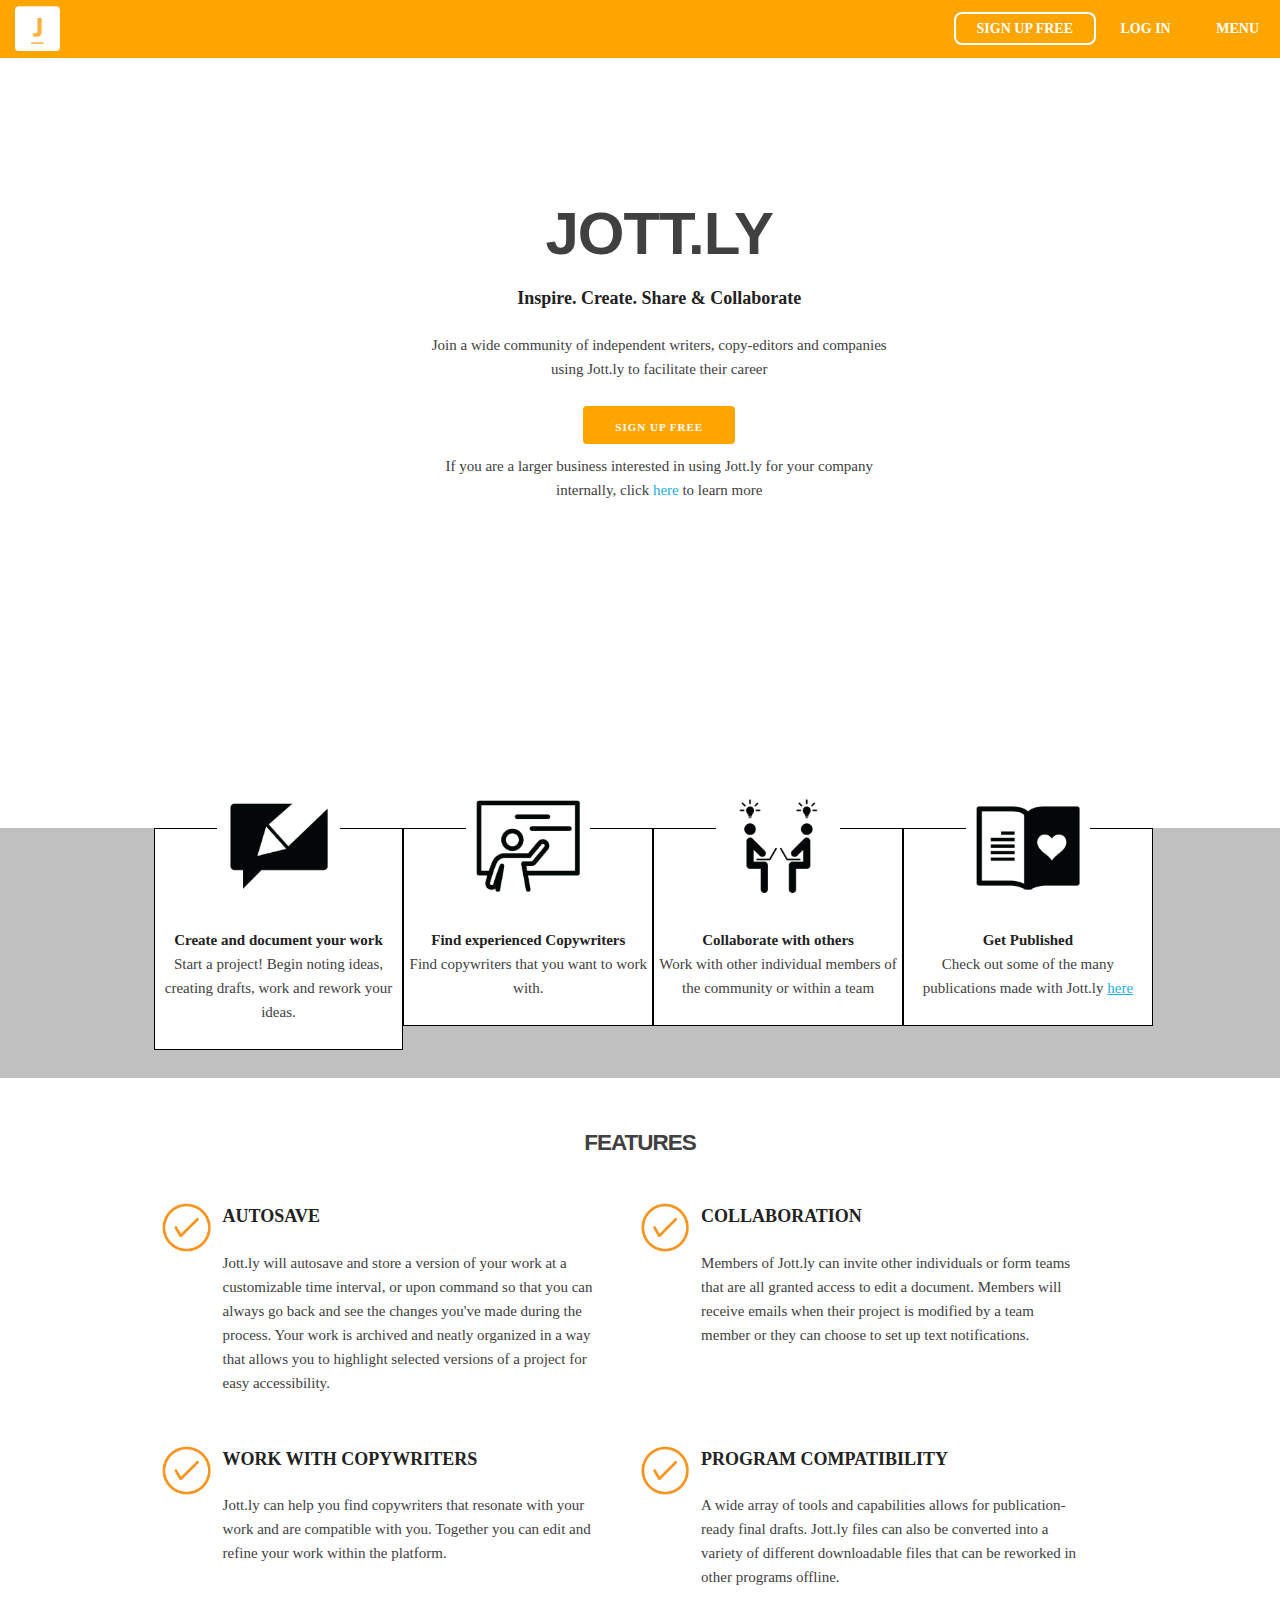
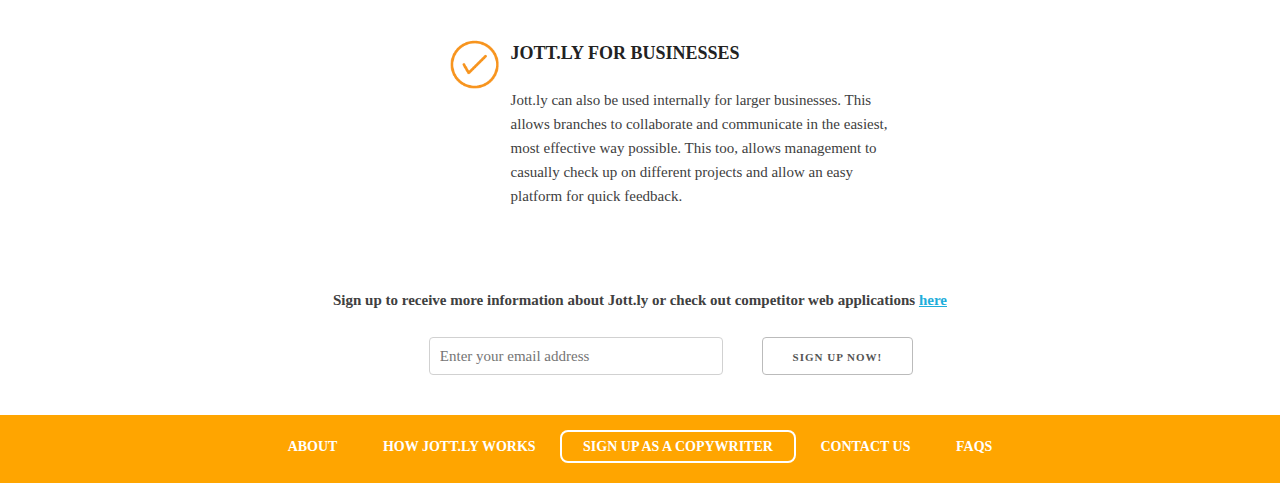
<file: index.html>
<!DOCTYPE html>
<html lang="en">
<head>

  <!-- Basic Page Needs
  –––––––––––––––––––––––––––––––––––––––––––––––––– -->
  <meta charset="utf-8">
  <title>Your page title here :)</title>
  <meta name="description" content="">
  <meta name="author" content="">

  <!-- Mobile Specific Metas
  –––––––––––––––––––––––––––––––––––––––––––––––––– -->
  <meta name="viewport" content="width=device-width, initial-scale=1">

  <!-- FONT
  –––––––––––––––––––––––––––––––––––––––––––––––––– -->
  <link href="//fonts.googleapis.com/css?family=Raleway:400,300,600" rel="stylesheet" type="text/css">

  <!-- CSS
  –––––––––––––––––––––––––––––––––––––––––––––––––– -->
  <link rel="stylesheet" href="css/normalize.css">
  <link rel="stylesheet" href="css/skeleton.css">
  <link rel= "stylesheet" href= "css/styles.css">

  <!-- Favicon
  –––––––––––––––––––––––––––––––––––––––––––––––––– -->
  <link rel="icon" type="image/png" href="images/favicon.png">

</head>
<body>

  <!-- Primary Page Layout
  –––––––––––––––––––––––––––––––––––––––––––––––––– -->
  <div id= "topspace"></div>

  <div class= "nav_bar">
    <img id= "logo" src= "img/Jott.ly-Logo-White.png"/>

    <ul>
      <!-- <li class= "logo"><img src= "img/Jott.ly-Logo-White.png"/></li> -->
     
      <li><a class= "btn sign" href= "#" target= "_blank">Sign up Free</a></li> 
     

      <li><a class= "btn" href= "#">Log In</a></li>
      <li><a class= "btn" href= "#">Menu</a></li>
    </ul>
  </div>

  


  <div class="header">
    <div class="header_text">

      <div class= "container">
        <div class="overlay">
        
        <div class="row">

          <div class= "six offset-by-three columns">
            <h1>JOTT.LY</h1>
            <h6>Inspire. Create. Share & Collaborate</h6> 
            
            <p>Join a wide community of independent writers, copy-editors and companies using Jott.ly to facilitate their career</p>
            
          <button class="btn button-primary" href="#">Sign Up Free</button>

      

            <div id="for_business_option">
              <p> If you are a larger business interested in using Jott.ly for your company internally, click <a href="http://wwww.google.com" target="_blank">here</a> to learn more</p>
            </div>
          </div>
        </div>
      </div>

    </div>
  </div>
  </div>


<!-- <div class= "icon_bar"> -->

<!--   <div class="icon"> -->

  <!-- <div class= "icon_bar_background">

    <div class= "container">
      <div class= "row">

          <div class = "three columns icon_column"> 
            <div class="icon_picture1"></div>
            <strong>Create and document your work</strong>
            <p>Start a project! Begin noting ideas, creating drafts, work and rework your ideas.</p>
           </div> 

          <div class = "three columns">
            <img class="icon-picture" src= "../img/noun_26694_cc.png">
            <strong>Find experienced Copywriters</strong> 
            <p>Find copywriters that you want to work with.</p></div>

          <div class = "three columns">
             <img class="icon-picture" src= "../img/noun_76078_cc.png">
            <strong>Collaborate with others</strong><p>Work with other individual members of the community or within a team</p>
          </div>

          <div class = "three columns">
            <img class="icon-picture" src= "../img/noun_17900_cc.png">
            <strong>Get Published</strong><p>Check out some of the many publications made with Jott.ly <a href="http://google.com" target="_blank">here</a></p>
          </div>
    </div>
  </div> 

  </div> -->
  
<!-- </div> -->

<div class= "icon_bar">

  <div class="icon">

   <!--  <div class= "container"> -->

          <div class = "three columns"> 
            <img class="icon-picture" src= "img/noun_14842_cc2.png">
            <strong>Create and document your work</strong>
            <p>Start a project! Begin noting ideas, creating drafts, work and rework your ideas.</p>
           </div> 

          <div class = "three columns">
            <img class="icon-picture" src= "img/noun_26694_cc2.png">
            <strong>Find experienced Copywriters</strong> 
            <p>Find copywriters that you want to work with.</p></div>

          <div class = "three columns">
             <img class="icon-picture" src= "img/noun_76078_cc2.png">
            <strong>Collaborate with others</strong><p>Work with other individual members of the community or within a team</p>
          </div>

          <div class = "three columns">
            <img class="icon-picture" src= "img/noun_17900_cc2.png">
            <strong>Get Published</strong><p>Check out some of the many publications made with Jott.ly <a href="http://google.com" target="_blank">here</a></p>
          </div>
 <!--    </div> -->
  </div> 

  <div class= "icon_bar_background"></div>
  
</div>








<!-- I figured out the issue here. I was failing to display the img as a block element. this is very important as elements that are not block elements have no real concept of a left or right margin. Look at the CSS for a better idea of what happened here.  -->


  <!-- <div class="working">
    <div class="quarters green">
      <img class="icon-skull" src="http://icons.iconarchive.com/icons/arrioch/halloween/512/skull-icon.png">
    </div>
    <div class="quarters green"></div>
    <div class="quarters green"></div>
    <div class="quarters green"></div>
  </div> -->






<div class="Features">


  <h3>FEATURES</h3>

  
    <div class= "container">

      <div class= "row">

        <img class="check_mark" src= "img/checkmark_orange.png">

        <div class= "five columns">
          <h6>AUTOSAVE</h6>
          <p>Jott.ly will autosave and store a version of your work at a customizable time interval, or upon command so that you can always go back and see the changes you've made during the process. Your work is archived and neatly organized in a way that allows you to highlight selected versions of a project for easy accessibility.</p>
        </div>

        <img class="check_mark" src= "img/checkmark_orange.png">

        <div class= "five columns">
       <h6>COLLABORATION</h6><p>Members of Jott.ly can invite other individuals or form teams that are all granted access to edit a document. Members will receive emails when their project is modified by a team member or they can choose to set up text notifications. </p>
    </div>
  </div>
</div>


    <div class= "container">
      <div class= "row">

         <img class="check_mark" src= "img/checkmark_orange.png">

        <div class= "five columns">
          <h6>WORK WITH COPYWRITERS</h6><p>Jott.ly can help you find copywriters that resonate with your work and are compatible with you. Together you can edit and refine your work within the platform.</p>
        </div>
        
          
           <img class="check_mark" src= "img/checkmark_orange.png">

          <div class= "five columns">
            <h6>PROGRAM COMPATIBILITY</h6><p>A wide array of tools and capabilities allows for publication-ready final drafts. Jott.ly files can also be converted into a variety of different downloadable files that can be reworked in other programs offline. </p>
      
        </div>
      </div>
    </div>
      
  <div class ="container">
    <div class= "row">

       <img class="check_mark_last" src= "img/checkmark_orange.png"> 

      <div class= "five columns last">
        <!-- <div class= "offset-by-one-half column"> -->
    
          <h6>JOTT.LY FOR BUSINESSES</h6><p>Jott.ly can also be used internally for larger businesses. This allows branches to collaborate and communicate in the easiest, most effective way possible. This too, allows management to casually check up on different projects and allow an easy platform for quick feedback.</p>

        </div>
      </div>
    <!-- </div> -->
  </div>



<div class= "submit_email">

  <p>Sign up to receive more information about Jott.ly or check out competitor web applications <a href="#" target="_blank">here</a> </p> 
  <div class= "container">
     <div class="row">
         <div class = "four offset-by-three columns">
            <input type= "text" class= "u-full-width" placeholder= "Enter your email address"/>
         </div>

          <div class = "two columns">
            <button type= "submit" onclick=
            "clickSign()">Sign Up Now!</button>
          </div>
        </div>
     </div>
 </div>


<!--       <div id= "comparison">
        <p>Check out a comparison of Jott.ly to competitor web applications, or just learn more about it <a href="#" target="_blank">here</a></p>
      </div>

  </div> -->


  <div class="bottom nav_bar">
    <ul>
     
      <li><a class= "btn" href= "#">About</a></li> 
     

      <li><a class= "btn" href= "#">How Jott.ly Works</a></li>
      <li><a class= "btn sign bottom" id= "popup" href= "#">Sign up as a Copywriter</a></li>
       








      <!-- I've tried a couple different ways to get this to run, but the only way that I get any response at all is if I use the "getElementByID" - which is still not working correctly. I've tried a number of different ways but I'm a bit confused as to why the very simple way below doesn't work?



       <script type= "text/javascript">
          function clickSign(){
          alert("Thank You");
          }
         </script>

      
 -->
      <li><a class= "btn" href= "#">Contact Us</a></li> 
      <li><a class= "btn" href= "#">FAQs</a></li>
    </ul>  
  </div>

  <script type= "text/javascript">
    function clickSign(){
      alert("Thank You");
    }
  </script>

<!-- End Document
  –––––––––––––––––––––––––––––––––––––––––––––––––– -->
</body>
</html>
</file>
<file: css/skeleton.css>
/*
* Skeleton V2.0.4
* Copyright 2014, Dave Gamache
* www.getskeleton.com
* Free to use under the MIT license.
* http://www.opensource.org/licenses/mit-license.php
* 12/29/2014
*/


/* Table of contents
––––––––––––––––––––––––––––––––––––––––––––––––––
- Grid
- Base Styles
- Typography
- Links
- Buttons
- Forms
- Lists
- Code
- Tables
- Spacing
- Utilities
- Clearing
- Media Queries
*/


/* Grid
–––––––––––––––––––––––––––––––––––––––––––––––––– */
.container {
  position: relative;
  width: 100%;
  max-width: 960px;
  margin: 0 auto;
  padding: 0 20px;
  box-sizing: border-box; }
.column,
.columns {
  width: 100%;
  float: left;
  box-sizing: border-b//
  ox; }

/* For devices larger than 400px */
@media (min-width: 400px) {
  .container {
    width: 85%;
    padding: 0; }
}

/* For devices larger than 550px */
@media (min-width: 550px) {
  .container {
    width: 80%; }
  .column,
  .columns {
    margin-left: 4%; }
  .column:first-child,
  .columns:first-child {
    margin-left: 0; }

  .one.column,
  .one.columns                    { width: 4.66666666667%; }
  .two.columns                    { width: 13.3333333333%; }
  .three.columns                  { width: 22%;            }
  .four.columns                   { width: 30.6666666667%; }
  .five.columns                   { width: 39.3333333333%; }
  .six.columns                    { width: 48%;            }
  .seven.columns                  { width: 56.6666666667%; }
  .eight.columns                  { width: 65.3333333333%; }
  .nine.columns                   { width: 74.0%;          }
  .ten.columns                    { width: 82.6666666667%; }
  .eleven.columns                 { width: 91.3333333333%; }
  .twelve.columns                 { width: 100%; margin-left: 0; }

  .one-third.column               { width: 30.6666666667%; }
  .two-thirds.column              { width: 65.3333333333%; }

  .one-half.column                { width: 48%; }

  /* Offsets */
  .offset-by-one.column,
  .offset-by-one.columns          { margin-left: 8.66666666667%; }
  .offset-by-two.column,
  .offset-by-two.columns          { margin-left: 17.3333333333%; }
  .offset-by-three.column,
  .offset-by-three.columns        { margin-left: 26%;            }
  .offset-by-four.column,
  .offset-by-four.columns         { margin-left: 34.6666666667%; }
  .offset-by-five.column,
  .offset-by-five.columns         { margin-left: 43.3333333333%; }
  .offset-by-six.column,
  .offset-by-six.columns          { margin-left: 52%;            }
  .offset-by-seven.column,
  .offset-by-seven.columns        { margin-left: 60.6666666667%; }
  .offset-by-eight.column,
  .offset-by-eight.columns        { margin-left: 69.3333333333%; }
  .offset-by-nine.column,
  .offset-by-nine.columns         { margin-left: 78.0%;          }
  .offset-by-ten.column,
  .offset-by-ten.columns          { margin-left: 86.6666666667%; }
  .offset-by-eleven.column,
  .offset-by-eleven.columns       { margin-left: 95.3333333333%; }

  .offset-by-one-third.column,
  .offset-by-one-third.columns    { margin-left: 34.6666666667%; }
  .offset-by-two-thirds.column,
  .offset-by-two-thirds.columns   { margin-left: 69.3333333333%; }

  .offset-by-one-half.column,
  .offset-by-one-half.columns     { margin-left: 52%; }

}


/* Base Styles
–––––––––––––––––––––––––––––––––––––––––––––––––– */
/* NOTE
html is set to 62.5% so that all the REM measurements throughout Skeleton
are based on 10px sizing. So basically 1.5rem = 15px :) */
html {
  font-size: 62.5%; }
body {
  font-size: 1.5em; /* currently ems cause chrome bug misinterpreting rems on body element */
  line-height: 1.6;
  font-weight: 400;
  font-family: "Raleway", "HelveticaNeue", "Helvetica Neue", Helvetica, Arial, sans-serif;
  color: #222; }


/* Typography
–––––––––––––––––––––––––––––––––––––––––––––––––– */
h1, h2, h3, h4, h5, h6 {
  margin-top: 0;
  margin-bottom: 2rem;
  font-weight: 300; }
h1 { font-size: 4.0rem; line-height: 1.2;  letter-spacing: -.1rem;}
h2 { font-size: 3.6rem; line-height: 1.25; letter-spacing: -.1rem; }
h3 { font-size: 3.0rem; line-height: 1.3;  letter-spacing: -.1rem; }
h4 { font-size: 2.4rem; line-height: 1.35; letter-spacing: -.08rem; }
h5 { font-size: 1.8rem; line-height: 1.5;  letter-spacing: -.05rem; }
h6 { font-size: 1.5rem; line-height: 1.6;  letter-spacing: 0; }

/* Larger than phablet */
@media (min-width: 550px) {
  h1 { font-size: 5.0rem; }
  h2 { font-size: 4.2rem; }
  h3 { font-size: 3.6rem; }
  h4 { font-size: 3.0rem; }
  h5 { font-size: 2.4rem; }
  h6 { font-size: 1.5rem; }
}

p {
  margin-top: 0; }


/* Links
–––––––––––––––––––––––––––––––––––––––––––––––––– */
a {
  color: #1EAEDB; }
a:hover {
  color: #0FA0CE; }


/* Buttons
–––––––––––––––––––––––––––––––––––––––––––––––––– */
.button,
button,
input[type="submit"],
input[type="reset"],
input[type="button"] {
  display: inline-block;
  height: 38px;
  padding: 0 30px;
  color: #555;
  text-align: center;
  font-size: 11px;
  font-weight: 600;
  line-height: 38px;
  letter-spacing: .1rem;
  text-transform: uppercase;
  text-decoration: none;
  white-space: nowrap;
  background-color: transparent;
  border-radius: 4px;
  border: 1px solid #bbb;
  cursor: pointer;
  box-sizing: border-box; }
.button:hover,
button:hover,
input[type="submit"]:hover,
input[type="reset"]:hover,
input[type="button"]:hover,
.button:focus,
button:focus,
input[type="submit"]:focus,
input[type="reset"]:focus,
input[type="button"]:focus {
  color: #333;
  border-color: #888;
  outline: 0; }
.button.button-primary,
button.button-primary,
input[type="submit"].button-primary,
input[type="reset"].button-primary,
input[type="button"].button-primary {
  color: #FFF;
  background-color: #33C3F0;
  border-color: #33C3F0; }
.button.button-primary:hover,
button.button-primary:hover,
input[type="submit"].button-primary:hover,
input[type="reset"].button-primary:hover,
input[type="button"].button-primary:hover,
.button.button-primary:focus,
button.button-primary:focus,
input[type="submit"].button-primary:focus,
input[type="reset"].button-primary:focus,
input[type="button"].button-primary:focus {
  color: #FFF;
  background-color: #1EAEDB;
  border-color: #1EAEDB; }


/* Forms
–––––––––––––––––––––––––––––––––––––––––––––––––– */
input[type="email"],
input[type="number"],
input[type="search"],
input[type="text"],
input[type="tel"],
input[type="url"],
input[type="password"],
textarea,
select {
  height: 38px;
  padding: 6px 10px; /* The 6px vertically centers text on FF, ignored by Webkit */
  background-color: #fff;
  border: 1px solid #D1D1D1;
  border-radius: 4px;
  box-shadow: none;
  box-sizing: border-box; }
/* Removes awkward default styles on some inputs for iOS */
input[type="email"],
input[type="number"],
input[type="search"],
input[type="text"],
input[type="tel"],
input[type="url"],
input[type="password"],
textarea {
  -webkit-appearance: none;
     -moz-appearance: none;
          appearance: none; }
textarea {
  min-height: 65px;
  padding-top: 6px;
  padding-bottom: 6px; }
input[type="email"]:focus,
input[type="number"]:focus,
input[type="search"]:focus,
input[type="text"]:focus,
input[type="tel"]:focus,
input[type="url"]:focus,
input[type="password"]:focus,
textarea:focus,
select:focus {
  border: 1px solid #33C3F0;
  outline: 0; }
label,
legend {
  display: block;
  margin-bottom: .5rem;
  font-weight: 600; }
fieldset {
  padding: 0;
  border-width: 0; }
input[type="checkbox"],
input[type="radio"] {
  display: inline; }
label > .label-body {
  display: inline-block;
  margin-left: .5rem;
  font-weight: normal; }


/* Lists
–––––––––––––––––––––––––––––––––––––––––––––––––– */
ul {
  list-style: circle inside; }
ol {
  list-style: decimal inside; }
ol, ul {
  padding-left: 0;
  margin-top: 0; }
ul ul,
ul ol,
ol ol,
ol ul {
  margin: 1.5rem 0 1.5rem 3rem;
  font-size: 90%; }
li {
  margin-bottom: 1rem; }


/* Code
–––––––––––––––––––––––––––––––––––––––––––––––––– */
code {
  padding: .2rem .5rem;
  margin: 0 .2rem;
  font-size: 90%;
  white-space: nowrap;
  background: #F1F1F1;
  border: 1px solid #E1E1E1;
  border-radius: 4px; }
pre > code {
  display: block;
  padding: 1rem 1.5rem;
  white-space: pre; }


/* Tables
–––––––––––––––––––––––––––––––––––––––––––––––––– */
th,
td {
  padding: 12px 15px;
  text-align: left;
  border-bottom: 1px solid #E1E1E1; }
th:first-child,
td:first-child {
  padding-left: 0; }
th:last-child,
td:last-child {
  padding-right: 0; }


/* Spacing
–––––––––––––––––––––––––––––––––––––––––––––––––– */
button,
.button {
  margin-bottom: 1rem; }
input,
textarea,
select,
fieldset {
  margin-bottom: 1.5rem; }
pre,
blockquote,
dl,
figure,
table,
p,
ul,
ol,
form {
  margin-bottom: 2.5rem; }


/* Utilities
–––––––––––––––––––––––––––––––––––––––––––––––––– */
.u-full-width {
  width: 100%;
  box-sizing: border-box; }
.u-max-full-width {
  max-width: 100%;
  box-sizing: border-box; }
.u-pull-right {
  float: right; }
.u-pull-left {
  float: left; }


/* Misc
–––––––––––––––––––––––––––––––––––––––––––––––––– */
hr {
  margin-top: 3rem;
  margin-bottom: 3.5rem;
  border-width: 0;
  border-top: 1px solid #E1E1E1; }


/* Clearing
–––––––––––––––––––––––––––––––––––––––––––––––––– */

/* Self Clearing Goodness */
.container:after,
.row:after,
.u-cf {
  content: "";
  display: table;
  clear: both; }


/* Media Queries
–––––––––––––––––––––––––––––––––––––––––––––––––– */
/*
Note: The best way to structure the use of media queries is to create the queries
near the relevant code. For example, if you wanted to change the styles for buttons
on small devices, paste the mobile query code up in the buttons section and style it
there.
*/


/* Larger than mobile */
@media (min-width: 400px) {}

/* Larger than phablet (also point when grid becomes active) */
@media (min-width: 550px) {}

/* Larger than tablet */
@media (min-width: 750px) {}

/* Larger than desktop */
@media (min-width: 1000px) {}

/* Larger than Desktop HD */
@media (min-width: 1200px) {}
</file>
<file: css/styles.css>
* {
	font-family: Open Sans;
}

/*.working {
	background: green;
	width: 100%;
	display: block;
	float: left;
}

.green {
	background-color: yellow;
	margin-top: 40px;
	margin-bottom: 40px;

}

.quarters {
	width: 21%;
	float: left;
	margin: 2%;
}*/


body {
	margin:0;
	padding:0;
}

/* Typography */

h1, h2, h3 {
	font-size: 1.5em;
	font-family: Helvetica, serif;
	font-weight: bold;
	text-align: left;
	color: #404040;
}

h1 {
	font-size: 4em;
	text-align: center;
	margin-bottom: 3%;

/*figure out how use fonts*/

}

p{
	color: #404040;

}



h6{
	font-size: 1.2em;
	font-weight: 600;
}


h5{
	font-size: 1.3em;
}

#topspace{
	width:100%;
	height:.7em;
/*	background-color: rgba(255, 153, 0, 1);*/
/*	border-top: 2px solid teal;*/
	background-color: orange;
}


.nav_bar ul{
	list-style: none;
	/*background-color: rgba(255,153,0, .7);*/
	background-color: orange;
	text-align: right;
	padding:0;
	padding-top: .5em;
	margin: 0;
	height: 40px;
	font-size: 14px;
	font-weight: 550;
/*
	border-bottom: 2px solid teal;*/
}

.nav_bar{
	background-color: orange;
}


.nav_bar li{
	display: inline;
}

.nav_bar a{
	text-decoration: none;
	color: #fff;
	text-transform: uppercase;
	text-decoration: none;
	padding: 0.5em 1.5em 0.5em 1.5em;


}

#logo{
	position: relative;
	float: left;
	height: 45px;
	margin-left: 1em;
	margin-top: -.3em;

}



.btn.sign{
	border:2px solid #fff;
	border-radius: 8px;
}

.btn:hover{
	background-color: #fff;
	color: orange;
	/*border: 2px solid orange;*/
}


/* .....
.......
........
Header secton! 
........
.....
....
*/

/*.overlay {
	background-color: rgba(255,255,255,.8);
}*/

.header_text {
	padding: 50px 0;
}

.header {
	text-align:center;
<<<<<<< HEAD
	background-image: url(http://img.fciencias.com/uploads/2014/01/04-Book-Wallpaper-%C3%A9-ao-Domingo.jpg);
=======
	background-image: url("../img/Book_Wallpaper.jpg");
>>>>>>> gh-pages
	background-size: 100%;
	background-repeat: no-repeat;
	background-position: 0, -50px;
}




}

/*.offset-by-three.columns{ 
	margin-left: 28%;            
}*/



#for_business_option p{
	font-size: 13px;
	margin-top: 5%;
}

.header a{
	text-decoration:none;

}


.btn.button-primary,
.btn.button-primary:focus {
	background-color: orange;
	border:2px solid orange;
	color: #fff;


}

.btn.button-primary:hover{
	background-color: #fff;
	color: orange;
	border: 2px solid orange;

}



/*
a{
	color: #ffffff;
}
*/
/*
#main_sign_up_button{
	width: 150px;
	height: 50px;
	background-color: #ed2124;
	border-radius: 7px;
	margin: auto;
}

#main_sign_up_button p{
	text-align: center;
	color: #ffffff;
}
*/


/* .....
............
..........
icon bar section!
.............
.........
.....
*/




.icon{
	position: absolute;
	z-index: 2;
	margin-left: 12%;
	/*margin-right: auto;*/

}


.three.columns {
	text-align: center;
	/*height: 200px;
	width: 200px;*/
	border: 1px solid black;
	padding-top: 85px;
	
	background-color: #ffffff;
	/*float:left;*/
	/*display: inline-block;*/
	margin: 0px;

}


.icon_bar_background{
	height: 250px;
	width: 100%;
	/*background-color: rgba(0,139,139,.2);*/
	background-color: #c0c0c0;
/*	background-color: orange;*/
	position: relative;
	z-index: 1;
/*	padding-top: 100px;*/

}

@media only screen and (max-width: 550px){
	.icon_bar_background{
		background-color: orange;
	}
}


.icon-picture {
	width: 50%;
	margin-top: -130px;
	margin-left: auto;
    margin-right: auto;
	display: block;
	background-color: #ffffff;
	border-radius: 10px;

}

/*.icon_picture1 {
 	width: 80%;
 	margin-left:auto;
 	margin-right:auto;
 	margin-top: -70px;
 	height: 150px;
 	background-image: url(../../img/noun_14842_cc.png);
 	background-size: cover;
 	background-color: white;
 	border-radius: 20%;
 	margin-bottom: 20px;
 }
*/





/* ......
............
...........
.......
Features section!
...........
.............
.........
*/


.Features h3{
	text-align:center;
	padding: 50px;
	padding-bottom: 25px;
	/*position: absolute;*/
}

#comparison{
	text-align: center;
}


.Features .container{
	padding-bottom: 25px;
	margin: auto;
	width: 100%;
}

.check_mark{
	display: inline-block;
	float: left;
	height: 50px;


}

.five.columns{
	margin-left: 10px;
	margin-right: 4%;
}

.five.columns.last{
	width: 40%;
	margin-right:auto;
}

.check_mark_last{
	margin-left: 30%;
	display: inline-block;
	float: left;
	height: 50px;
}



.submit_email p{
	text-align: center;
	font-weight: bold;
/*	color: orange;*/
	margin-top: 2em;

}

@media only screen and (max-width: 900px) {
	
	.check_mark {
		margin:auto;
		margin-right: .5em;
		margin-left: 1em;
		height: 70px;
	}

	.five.columns{
		width:80%;
		margin-right: auto;
	}

	.Features .container{
		padding-bottom:0;
	}


	.five.columns.last{
		width: 80%;
		
	}

	.check_mark_last{
		margin: auto;
		margin-right: .5em;
		margin-left: 1em;
		height: 70px;

	}
}

@media only screen and (max-width: 550px) {
	.check_mark{
		height:40px;
		margin-left: 1em;
		margin-right:.5em;
	}

	.check_mark_last{
		height:40px;
		margin-left: 1em;
		margin-right: .5em;
	}
}



/*.......
..............
.........
bottom nav bar!
...........
........
...*/


.bottom.nav_bar ul{
	text-align: center;
	padding-top: 1.5em;
	padding-bottom:.5em;
}







/*.......
..............
.........
media queries
...........
........
...*/


@media only screen and (max-width:720px){
	.bottom.nav_bar li{
		display: inline-block;
	}

	.bottom.nav_bar ul{
		height:100%;
		text-align: left;
		font-size: .7em;
	}

}








/*tablet*/
@media only screen and (max-width: 650px) {
	.header {
		text-align:center;
		background-image: url(http://img.fciencias.com/uploads/2014/01/04-Book-Wallpaper-%C3%A9-ao-Domingo.jpg);
		background-size: 140%;
		background-repeat: no-repeat;
		background-position: -125px 150px;
		height: 550px; 
	}


}


@media only screen and (min-width: 651px) and (max-width: 730px){
	.header{
		background-position: -50px 130px;
		background-size: 115%;
	}
}

@media only screen and (min-width: 731px) and (max-width: 850px){

	.header{
		background-position: -50px 60px;
		background-size: 110%;
		height: 590px;

	}
}


@media only screen and (min-width: 851px) and (max-width: 1000px){

	.header{
		background-position: -25px 80px;
		background-size: 105%;
		height: 620px;

	}


	.header_text {
		padding: 100px 0;
	}
}










/*mobile*/
@media only screen and (max-width: 485px) {

	.header_text {
		padding: 50px 0;
	}

	.header {
		text-align:center;
		background-image: url(http://img.fciencias.com/uploads/2014/01/04-Book-Wallpaper-%C3%A9-ao-Domingo.jpg);
		background-size: 120%;
		background-repeat: no-repeat;
		background-position: -45px 250px;
		height: 550px; 
	}

	#for_business_option {
		width: 50%;
		margin: 0 26%;
	}

	.icon{
		position: relative;
		z-index: 2;
		margin: auto;

}

	.icon-picture{
		width: 15%;
		margin-top: -70px;
	}

	.three.columns{
		/*margin: 15px 15px 0px 15px;*/
		width:90%;
		height: 80%;
		margin: 5% 5% 0 5%;

	}

	.icon_bar_background{
		width: 100%;
		height: 835px;
	}

	.submit_email .u-full-width{
		width: 80%;
		margin-left: 2em;
		margin-right: 2em;
	}

	.submit_email button {
		width: 50%;
		margin-left: 25%;
	}




}




@media only screen and (min-width: 486px) and (max-width: 549px){


	.header {
		text-align:center;
		background-image: url(http://img.fciencias.com/uploads/2014/01/04-Book-Wallpaper-%C3%A9-ao-Domingo.jpg);
		background-size: 135%;
		background-repeat: no-repeat;
		background-position: -90px 150px;
		height: 550px; 
	}


	.six.offset-by-three p{
		width: 70%;
		text-align: center;
		margin-left: 15%;
		margin-top: 5px;
	}


	#for_business_option {
		width: 60%;
		margin: 0 20%;
	}


	h6{
		margin: 0px;
	}

	h1{
		margin-bottom: 0px;
	}

	.icon{
	position: relative;
	z-index: 2;
	margin: auto;

}

	.icon-picture{
		width: 15%;
		margin-top: -70px;
	}

	.three.columns{
		width:90%;
		height: 80%;
		margin: 5% 5% 0 5%;

	}

	.icon_bar_background{
		width: 100%;
		height: 870px;
	}
}














@media only screen and (min-width: 1000px) {
	.header{
		height: 680px;
		background-position: 0 55px;
	}

	.header_text{
		padding-top: 10%;
	}

	.offset-by-three.columns{ 
	margin-left: 28%;            
}

}


@media only screen and (min-width: 1100px) {
	

	.header{
		background-position: 0 20px;
	}


	.header_text{
		margin-top: ;
	}

}

@media only screen and (min-width: 1200px) {
	.header{
		height: 770px;
		background-position: 0 10px;
	}

	.header_text{
		padding-top: 11%;
	}


	h6{
		margin-bottom: 20px;
	}


	#main_sign_up_button{
		margin-bottom: 35px;
		margin-top: 35px;
	}

	.h1{
		margin-bottom: 2%;
	}





}

@media only screen and (min-width: 1300px) {


	.header{
		height: 800px;
		background-position: 0 5px;
	}


	h6{
		margin-bottom: 30px;
	}


	#main_sign_up_button{
		margin-bottom: 40px;
		margin-top: 35px;
	}



	h1{
		margin-bottom: 2%;
	}

	



	.header.six.columns{ 
		width: 53%;            
	}

	.header_text{
		text-align: center;
		padding-top: 11.7%;
	}



}
</file>
